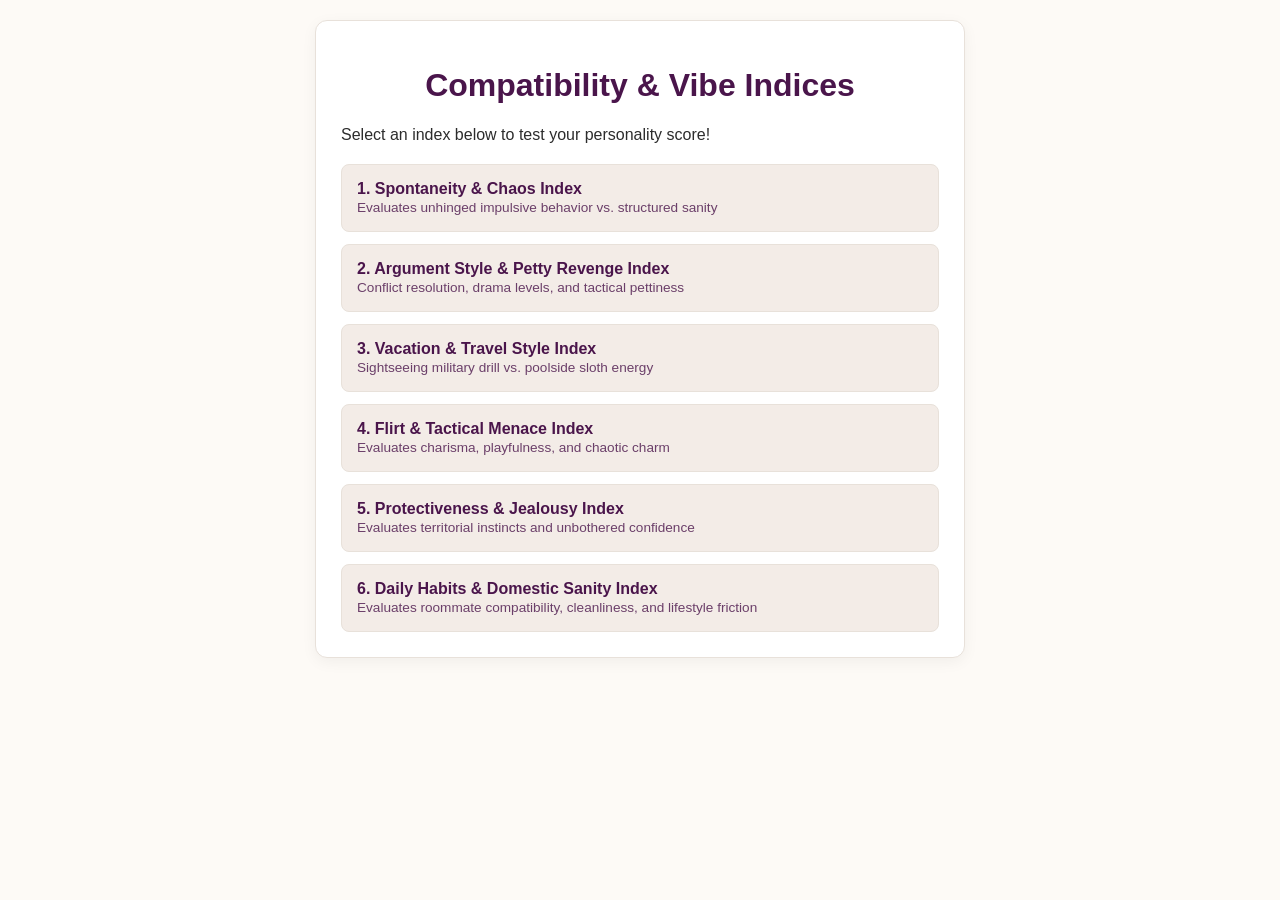
<file: index.html>
<!DOCTYPE html>
<html lang="en">
<head>
    <meta charset="UTF-8">
    <meta name="viewport" content="width=device-width, initial-scale=1.0">
    <title>Couples Compatibility & Vibe Indices</title>
    <link rel="stylesheet" href="style.css">
</head>
<body>
    <div class="container">
        <!-- Home Screen -->
        <div id="home-screen" class="card">
            <h1>Compatibility & Vibe Indices</h1>
            <p>Select an index below to test your personality score!</p>
            <div id="index-list" class="grid-buttons"></div>
        </div>

        <!-- Quiz Screen -->
        <div id="quiz-screen" class="card hidden">
            <button class="btn-secondary back-btn" onclick="showHome()">← Back to Menu</button>
            <h2 id="quiz-title"></h2>
            <p id="quiz-subtitle" class="subtitle"></p>
            
            <div id="progress-bar-container">
                <div id="progress-bar"></div>
            </div>
            
            <form id="quiz-form">
                <div id="questions-container"></div>
                <button type="submit" class="btn-primary">Calculate My Score</button>
            </form>
        </div>

        <!-- Results Screen -->
        <div id="results-screen" class="card hidden">
            <h2>Your Final Result</h2>
            <div class="score-display">
                <span id="score-val">0</span>
                <span class="score-label">Total Points</span>
            </div>
            
            <div id="result-tier-box" class="tier-box">
                <h3 id="tier-title"></h3>
                <p id="tier-desc"></p>
            </div>

            <!-- Interactive Tier Explorer -->
            <div class="explorer-section">
                <h4>Explore Other Score Tiers</h4>
                <p class="explorer-sub">Click a tier below to see what your result would have been in a different point range:</p>
                <div id="tier-buttons" class="grid-buttons"></div>
                <div id="explorer-output" class="explorer-box hidden">
                    <h4 id="explorer-title"></h4>
                    <p id="explorer-desc"></p>
                </div>
            </div>

            <div class="action-buttons">
                <button class="btn-secondary" onclick="restartCurrentQuiz()">Retake Quiz</button>
                <button class="btn-primary" onclick="showHome()">Try Another Index</button>
            </div>
        </div>
    </div>

    <script src="script.js"></script>
</body>
</html>
</file>
<file: style.css>
:root {
    --primary: #6b1d5c;
    --primary-dark: #4a154b;
    --bg: #fdfaf6;
    --card-bg: #ffffff;
    --text: #2c2c2c;
    --border: #e8e1da;
    --accent: #f3ece7;
}

body {
    font-family: 'Segoe UI', Tahoma, Geneva, Verdana, sans-serif;
    background-color: var(--bg);
    color: var(--text);
    margin: 0;
    padding: 20px;
    display: flex;
    justify-content: center;
}

.container {
    width: 100%;
    max-width: 650px;
}

.card {
    background: var(--card-bg);
    border-radius: 12px;
    padding: 25px;
    box-shadow: 0 4px 15px rgba(0,0,0,0.05);
    border: 1px solid var(--border);
}

h1, h2, h3 {
    color: var(--primary-dark);
    text-align: center;
}

.subtitle {
    text-align: center;
    color: #666;
    font-style: italic;
    margin-bottom: 20px;
}

.grid-buttons {
    display: grid;
    gap: 12px;
    margin-top: 20px;
}

button {
    cursor: pointer;
    font-family: inherit;
    border-radius: 8px;
    transition: all 0.2s ease;
}

.index-btn {
    padding: 15px;
    background: var(--accent);
    color: var(--primary-dark);
    border: 1px solid var(--border);
    font-weight: 600;
    text-align: left;
    font-size: 1rem;
}

.index-btn:hover {
    background: var(--primary);
    color: white;
}

.question-card {
    background: #fafafa;
    border: 1px solid var(--border);
    border-radius: 8px;
    padding: 15px;
    margin-bottom: 15px;
}

.question-text {
    font-weight: 600;
    color: var(--primary-dark);
    margin-bottom: 10px;
}

.option-label {
    display: block;
    padding: 8px 12px;
    margin: 6px 0;
    background: white;
    border: 1px solid var(--border);
    border-radius: 6px;
    cursor: pointer;
}

.option-label:hover {
    background: var(--accent);
}

.option-label input {
    margin-right: 10px;
}

.btn-primary {
    width: 100%;
    padding: 14px;
    background: var(--primary);
    color: white;
    border: none;
    font-size: 1rem;
    font-weight: bold;
}

.btn-primary:hover {
    background: var(--primary-dark);
}

.btn-secondary {
    padding: 8px 14px;
    background: transparent;
    color: var(--primary);
    border: 1px solid var(--primary);
    font-weight: 600;
}

.hidden { display: none; }

#progress-bar-container {
    width: 100%;
    background: var(--border);
    height: 8px;
    border-radius: 4px;
    margin-bottom: 20px;
    overflow: hidden;
}

#progress-bar {
    width: 0%;
    height: 100%;
    background: var(--primary);
    transition: width 0.3s ease;
}

.score-display {
    text-align: center;
    margin: 20px 0;
}

#score-val {
    display: block;
    font-size: 3rem;
    font-weight: bold;
    color: var(--primary);
}

.tier-box, .explorer-box {
    background: var(--accent);
    border-left: 4px solid var(--primary);
    padding: 15px;
    border-radius: 0 8px 8px 0;
    margin-bottom: 25px;
}

.explorer-section {
    border-top: 1px dashed var(--border);
    padding-top: 20px;
    margin-top: 20px;
}

.action-buttons {
    display: flex;
    gap: 10px;
    margin-top: 20px;
}
</file>
